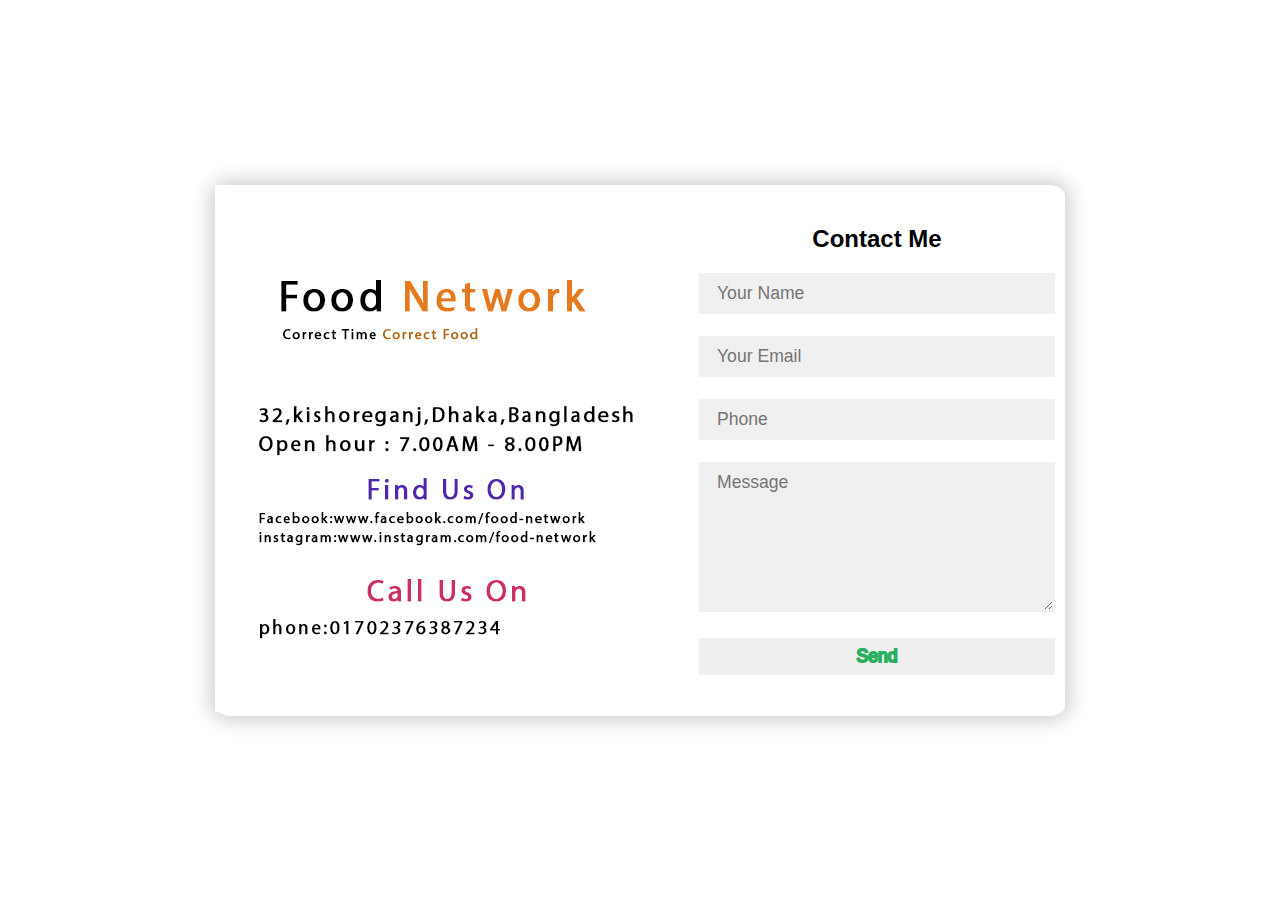
<file: Restaurant website/contact.html>
<!DOCTYPE html>
<html lang="en">
<head>
    <meta charset="UTF-8">
    <meta http-equiv="X-UA-Compatible" content="IE=edge">
    <meta name="viewport" content="width=device-width, initial-scale=1.0">
    <title>Contact me</title>
    <style>
        *{
	padding: 0;
	margin: 0;
	box-sizing: border-box;
	font-family: 'Quicksand', sans-serif;
}

body{
	height: 100vh;
	width: 100%;
}

.container{
	position: relative;
	width: 100%;
	height: 100%;
	display: flex;
	justify-content: center;
	align-items: center;
	padding: 20px 10px;
	
}

.contact-box{
	max-width: 850px;
	display: grid;
	grid-template-columns: repeat(2, 1fr);
	justify-content: center;
	align-items: center;
	text-align: center;
	background-color: #fff;
	box-shadow: 0px 0px 19px 5px rgba(0,0,0,0.19);
	border-radius: 2%;
}

.left{
	background:  no-repeat center;
	background-size: cover;
	height: 100%;
	
}


.right{
	padding: 5px 10px;
}

h2{
	position: relative;
	padding: 0 0 10px;
	margin-bottom: 10px;
}



.field{
	width: 100%;
	border: 2px solid rgba(0, 0, 0, 0);
	outline: none;
	background-color: rgba(230, 230, 230, 0.6);
	padding: 0.5rem 1rem;
	font-size: 1.1rem;
	margin-bottom: 22px;
	transition: .3s;
}

.field:hover{
	background-color: rgba(0, 0, 0, 0.1);
}

textarea{
	min-height: 150px;
}

.btn{
	width: 100%;
	padding: 0.5rem 1rem;
	/* background-color: #2ecc71; */
	color: #fff;
	font-size: 1.1rem;
	border: none;
	outline: green;
	cursor: pointer;
	transition: .3s;
	-webkit-text-stroke: #27ae60 2px;
	
}


.btn:hover{
    /* border: 2px solid green; */
	background-color: aliceblue;
}

.field:focus{
    border: 2px solid rgba(30,85,250,0.47);
    background-color: #fff;
}
    </style>
</head>
<body>
    <body>
        <div class="container">
            <div class="contact-box">
                <div class="left"><img src="./img/contact.png" alt=""></div>
                <div class="right">
                    <h2>Contact Me</h2>
                    <input type="text" class="field" placeholder="Your Name">
                    <input type="text" class="field" placeholder="Your Email">
                    <input type="text" class="field" placeholder="Phone">
                    <textarea placeholder="Message" class="field"></textarea>
                    <button class="btn">Send</button>
                </div>
            </div>
        </div>
    </body>
</body>
</html>
</file>
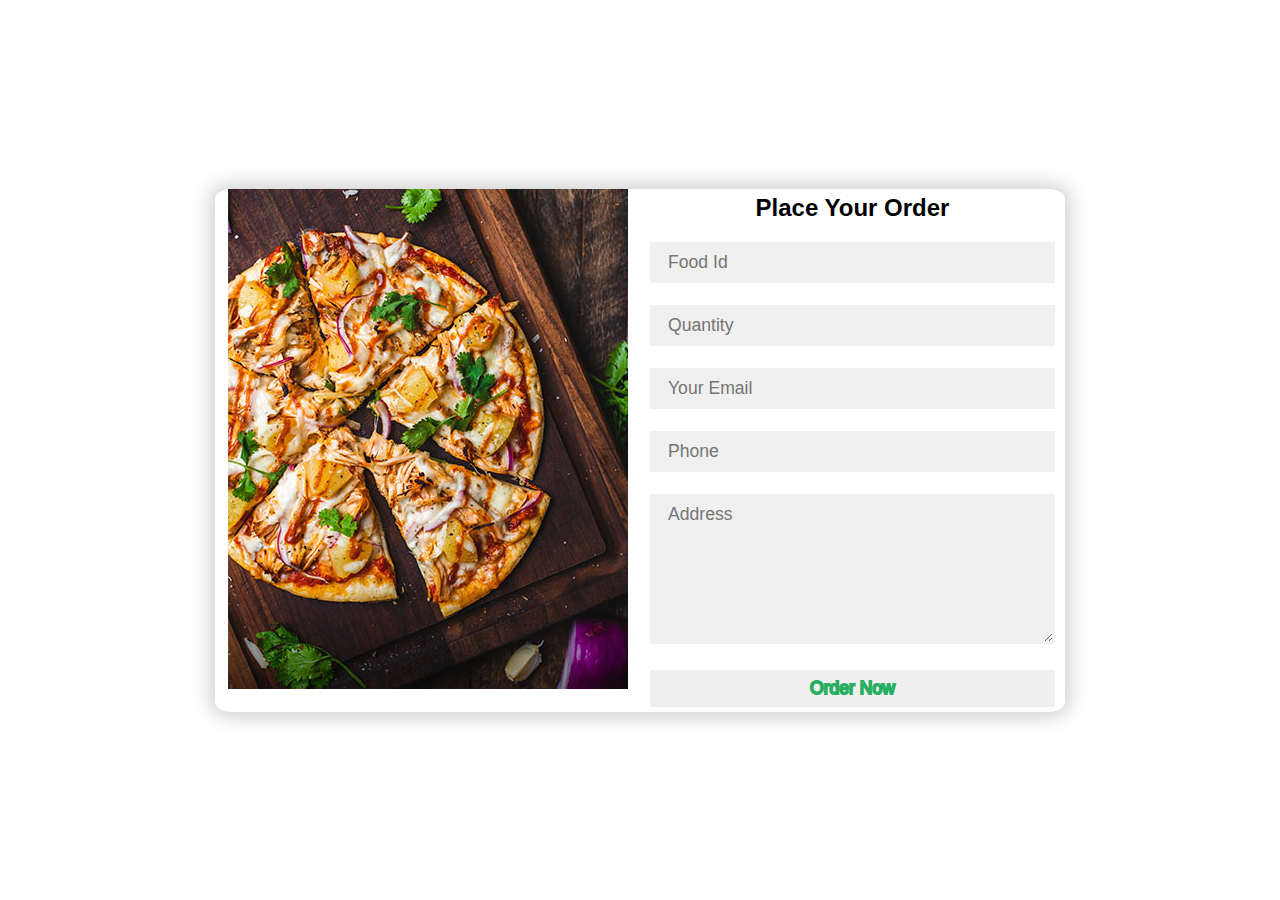
<file: Restaurant website/order.html>
<!DOCTYPE html>
<html lang="en">
<head>
    <meta charset="UTF-8">
    <meta http-equiv="X-UA-Compatible" content="IE=edge">
     <meta name="viewport" content="width=device-width, initial-scale=1.0">
    <title>Order Food</title>
    <style>
        *{
	padding: 0;
	margin: 0;
	box-sizing: border-box;
	font-family: 'Quicksand', sans-serif;
}

body{
	height: 100vh;
	width: 100%;
}

.container{
	position: relative;
	width: 100%;
	height: 100%;
	display: flex;
	justify-content: center;
	align-items: center;
	padding: 20px 10px;
	
}

.contact-box{
	max-width: 850px;
	display: grid;
	grid-template-columns: repeat(2, 1fr);
	justify-content: center;
	align-items: center;
	text-align: center;
	background-color: #fff;
	box-shadow: 0px 0px 19px 5px rgba(0,0,0,0.19);
	border-radius: 2%;
}

.left{
	background:  no-repeat center;
	background-size: cover;
	height: 100%;
	
}


.right{
	padding: 5px 10px;
}

h2{
	position: relative;
	padding: 0 0 10px;
	margin-bottom: 10px;
}



.field{
	width: 100%;
	border: 2px solid rgba(0, 0, 0, 0);
	outline: none;
	background-color: rgba(230, 230, 230, 0.6);
	padding: 0.5rem 1rem;
	font-size: 1.1rem;
	margin-bottom: 22px;
	transition: .3s;
}

.field:hover{
	background-color: rgba(0, 0, 0, 0.1);
}

textarea{
	min-height: 150px;
}

.btn{
	width: 100%;
	padding: 0.5rem 1rem;
	/* background-color: #2ecc71; */
	color: #fff;
	font-size: 1.1rem;
	border: none;
	outline: green;
	cursor: pointer;
	transition: .3s;
	-webkit-text-stroke: #27ae60 2px;
	
}


.btn:hover{
    /* border: 2px solid green; */
	background-color: aliceblue;
}

.field:focus{
    border: 2px solid rgba(30,85,250,0.47);
    background-color: #fff;
}
    </style>
</head>
<body>
    <body>
        <div class="container">
            <div class="contact-box">
                <div class="left"><img src="./img/pizza.jpg" alt="" srcset=""></div>
                <div class="right">
                    <h2>Place Your Order</h2>
                    <input type="text" class="field" placeholder="Food Id">
                    <input type="number" name="" class="field"placeholder="Quantity" id="">
                    <input type="text" class="field" placeholder="Your Email">
                    <input type="text" class="field" placeholder="Phone">
                    <textarea placeholder="Address" class="field"></textarea>
                    <button class="btn">Order Now</button>
                </div>
            </div>
        </div>
    </body>
</body>
</html>
</file>
